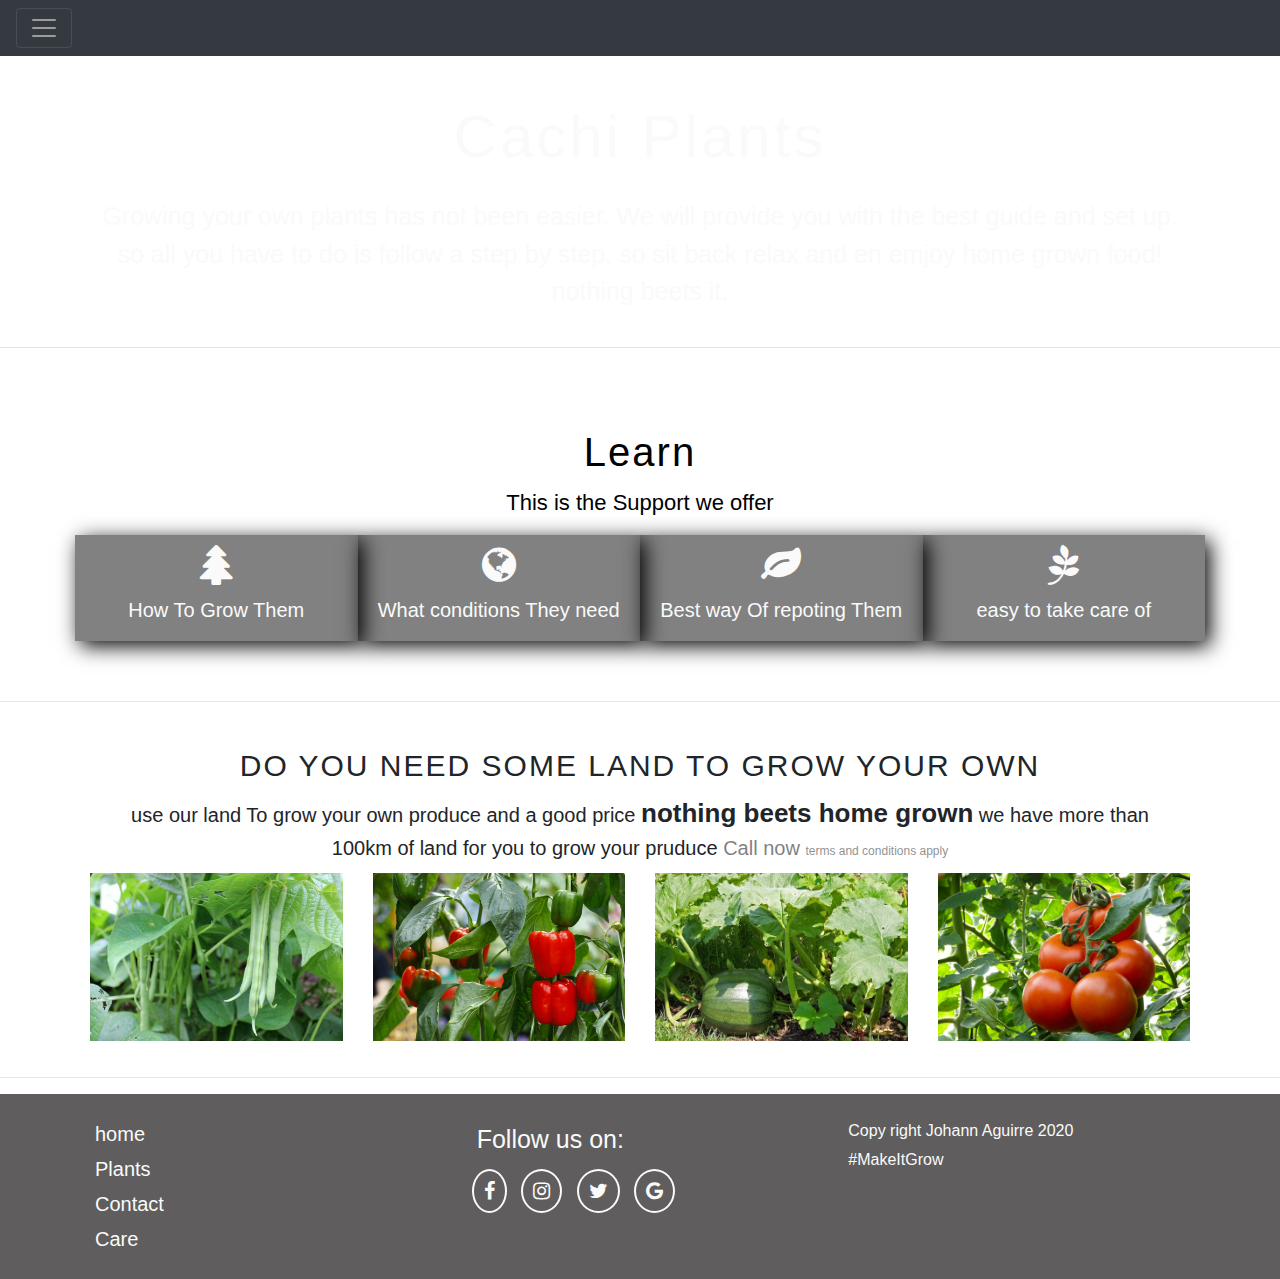
<file: index.html>
<!DOCTYPE html>
<html lang="en">

<head>
	<meta charset="UTF-8">
	<meta name="viewport" content="width=device-width, initial-scale=1.0">
	<meta http-equiv="X-UA-Compatible" content="ie=edge">
	<!-- font awesome link -->
	<link rel="stylesheet" href="https://cdnjs.cloudflare.com/ajax/libs/font-awesome/4.7.0/css/font-awesome.css">
	<!-- bootstrap link -->
	<link rel="stylesheet" href="https://maxcdn.bootstrapcdn.com/bootstrap/4.0.0/css/bootstrap.min.css"
		integrity="sha384-Gn5384xqQ1aoWXA+058RXPxPg6fy4IWvTNh0E263XmFcJlSAwiGgFAW/dAiS6JXm" crossorigin="anonymous">
	<!-- css link -->
	<link rel="stylesheet" href="css/style.css" type="text/css" />
	<title>Cachi Plants</title>
</head>

<body>
	<header class="header-style">
		<!--Navbar -->
		<div class="pos-f-t">
			<div class="collapse" id="navbarToggleExternalContent">
				<div class="bg-dark p-4">
					<a href="#">
						<p>Home</p>
					</a>
					<a href="plants.html">
						<p>Plants</p>
					</a>
					<a href="contact.html">
						<p>Contact</p>
					</a>
					<a href="care.html">
						<p>Care</p>
					</a>
				</div>
			</div>
			<nav class="navbar navbar-dark bg-dark">
				<button class="navbar-toggler" type="button" data-toggle="collapse" data-target="#navbarToggleExternalContent" aria-controls="navbarToggleExternalContent" aria-expanded="false" aria-label="Toggle navigation">
      <span class="navbar-toggler-icon"></span>
    </button>
			</nav>
		</div>
		<div class="container">
			<div class="row">
				<div class="col-12">
					<h3 class="style-title-index">Cachi Plants</h3>
					<p class="style-text-header-index">Growing your own plants has not been easier.
						We will provide you with the best guide and set up. so all you have to do is follow a step by
						step.
						so sit back relax and en emjoy home grown food! nothing beets it.</p>
				</div>
			</div>
		</div>
		<hr>
	</header>
	<section>
		<div class="style-background">
			<div class="container">
				<div class="row">
					<div class="col-12">
						<h3 class="style-learn-section">Learn</h3>
						<p class="style-text-for-learn-tilte">This is the Support we offer</p>
					</div>
					<div class="col-sm-6 col-md-3 col-lg-3 sortIcons">
						<i class="fa fa-tree"></i>
						<p>How To Grow Them</p>
					</div>
					<div class="col-sm-6 col-md-3 col-lg-3 sortIcons">
						<i class="fa fa-globe"></i>
						<p>What conditions They need</p>
					</div>
					<div class="col-sm-6 col-md-3 col-lg-3 sortIcons">
						<i class="fa fa-leaf"></i>
						<p>Best way Of repoting Them</p>
					</div>
					<div class="col-sm-6 col-md-3 col-lg-3 sortIcons">
						<i class="fa fa-pagelines"></i>
						<p>easy to take care of</p>
					</div>
				</div>
			</div>
		</div>
		<hr class="style-hr">


		<div class="container">
			<div class="row">
				<div class="col-12" id="style-image-marget">
					<h4 class="style-market">Do you need some land to grow your own</h4>
					<p class="style-market-p">use our land To grow your own produce and a good price
						<strong>nothing beets home grown</strong>
						we have more than 100km of land for you to grow your pruduce <a href="#">Call now</a>
						<span>terms and conditions apply</span></p>
				</div>
				<div class="col-sm-6 col-md-3 col-lg-3">
					<img src="index-img/been.jpg" style="width:100%; height:100%;" alt="">
</div>
					<div class="col-sm-6 col-md-3 col-lg-3">
						<img src="index-img/peper.jpg" style="width:100%; height:100%;" alt="">
</div>
						<div class="col-sm-6 col-md-3 col-lg-3">
							<img src="index-img/courget.jpg" style="width:100%; height:100%;" alt="">
</div>
							<div class="col-sm-6 col-md-3 col-lg-3">
								<img src="index-img/tomato.jpg" style="width:100%; height:100%;" alt="">
</div>
							</div>
						</div>
						<hr>
	</section>


	<footer class="style-footer">
		<div class="container">
			<div class="row">
				<div class="col-sm-12 col-md-4 col-lg-4">
					<a href="index.html">
						<p>home</p>
					</a>
					<a href="plants.html">
						<p>Plants</p>
					</a>
					<a href="contact.html">
						<p>Contact</p>
					</a>
					<a href="care.html">
						<p>Care</p>
					</a>
				</div>
				<div class="col-sm-12 col-md-4 col-lg-4">
					<h4>Follow us on:</h4>
					<i class="fa fa-facebook"></i>
					<i class="fa fa-instagram"></i>
					<i class="fa fa-twitter"></i>
					<i class="fa fa-google"></i>
				</div>
				<div class="col-sm-12 col-md-4 col-lg-4">
					<p>Copy right Johann Aguirre 2020</p>
					<p>#MakeItGrow</p>
				</div>
			</div>
		</div>
	</footer>


	<!-- bootstarp links -->
	<script src="https://code.jquery.com/jquery-3.2.1.slim.min.js"
		integrity="sha384-KJ3o2DKtIkvYIK3UENzmM7KCkRr/rE9/Qpg6aAZGJwFDMVNA/GpGFF93hXpG5KkN" crossorigin="anonymous">
	</script>
	<script src="https://cdnjs.cloudflare.com/ajax/libs/popper.js/1.12.9/umd/popper.min.js"
		integrity="sha384-ApNbgh9B+Y1QKtv3Rn7W3mgPxhU9K/ScQsAP7hUibX39j7fakFPskvXusvfa0b4Q" crossorigin="anonymous">
	</script>
	<script src="https://maxcdn.bootstrapcdn.com/bootstrap/4.0.0/js/bootstrap.min.js"
		integrity="sha384-JZR6Spejh4U02d8jOt6vLEHfe/JQGiRRSQQxSfFWpi1MquVdAyjUar5+76PVCmYl" crossorigin="anonymous">
	</script>
</body>

</html>
</file>
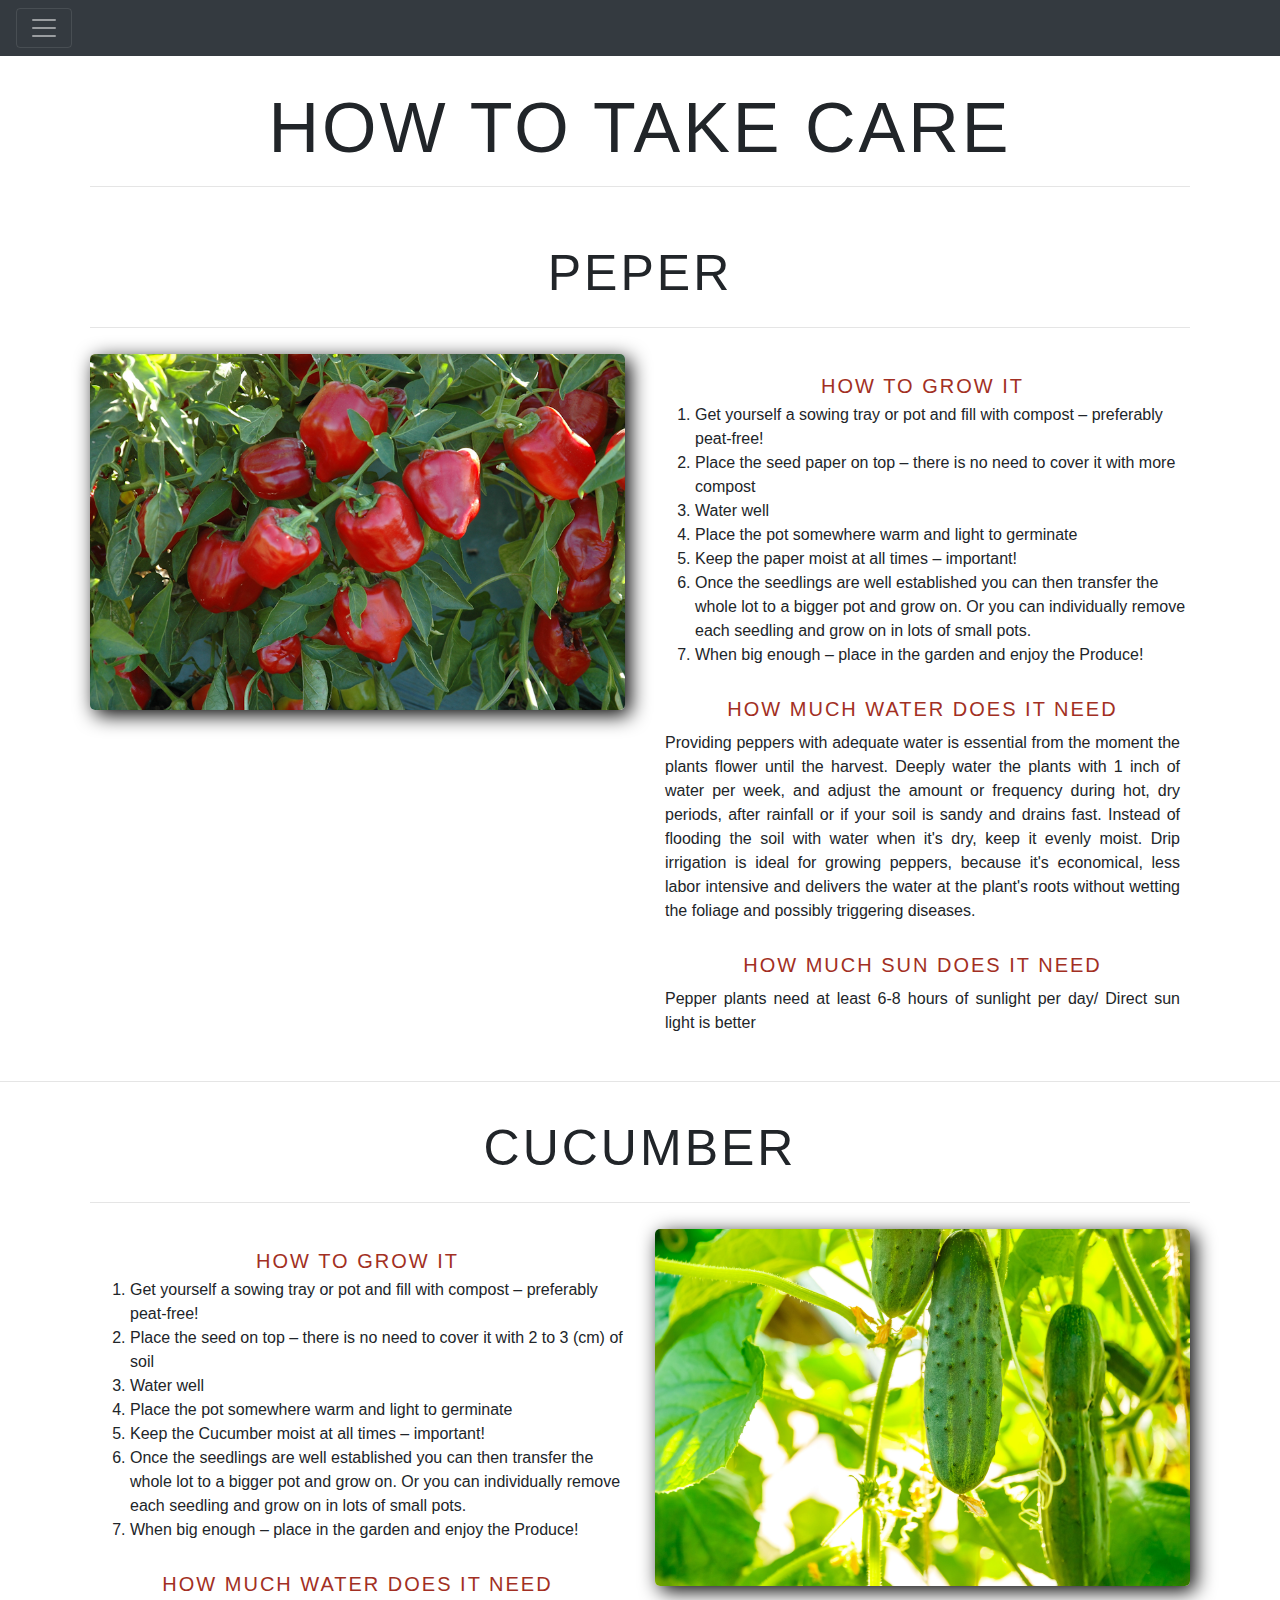
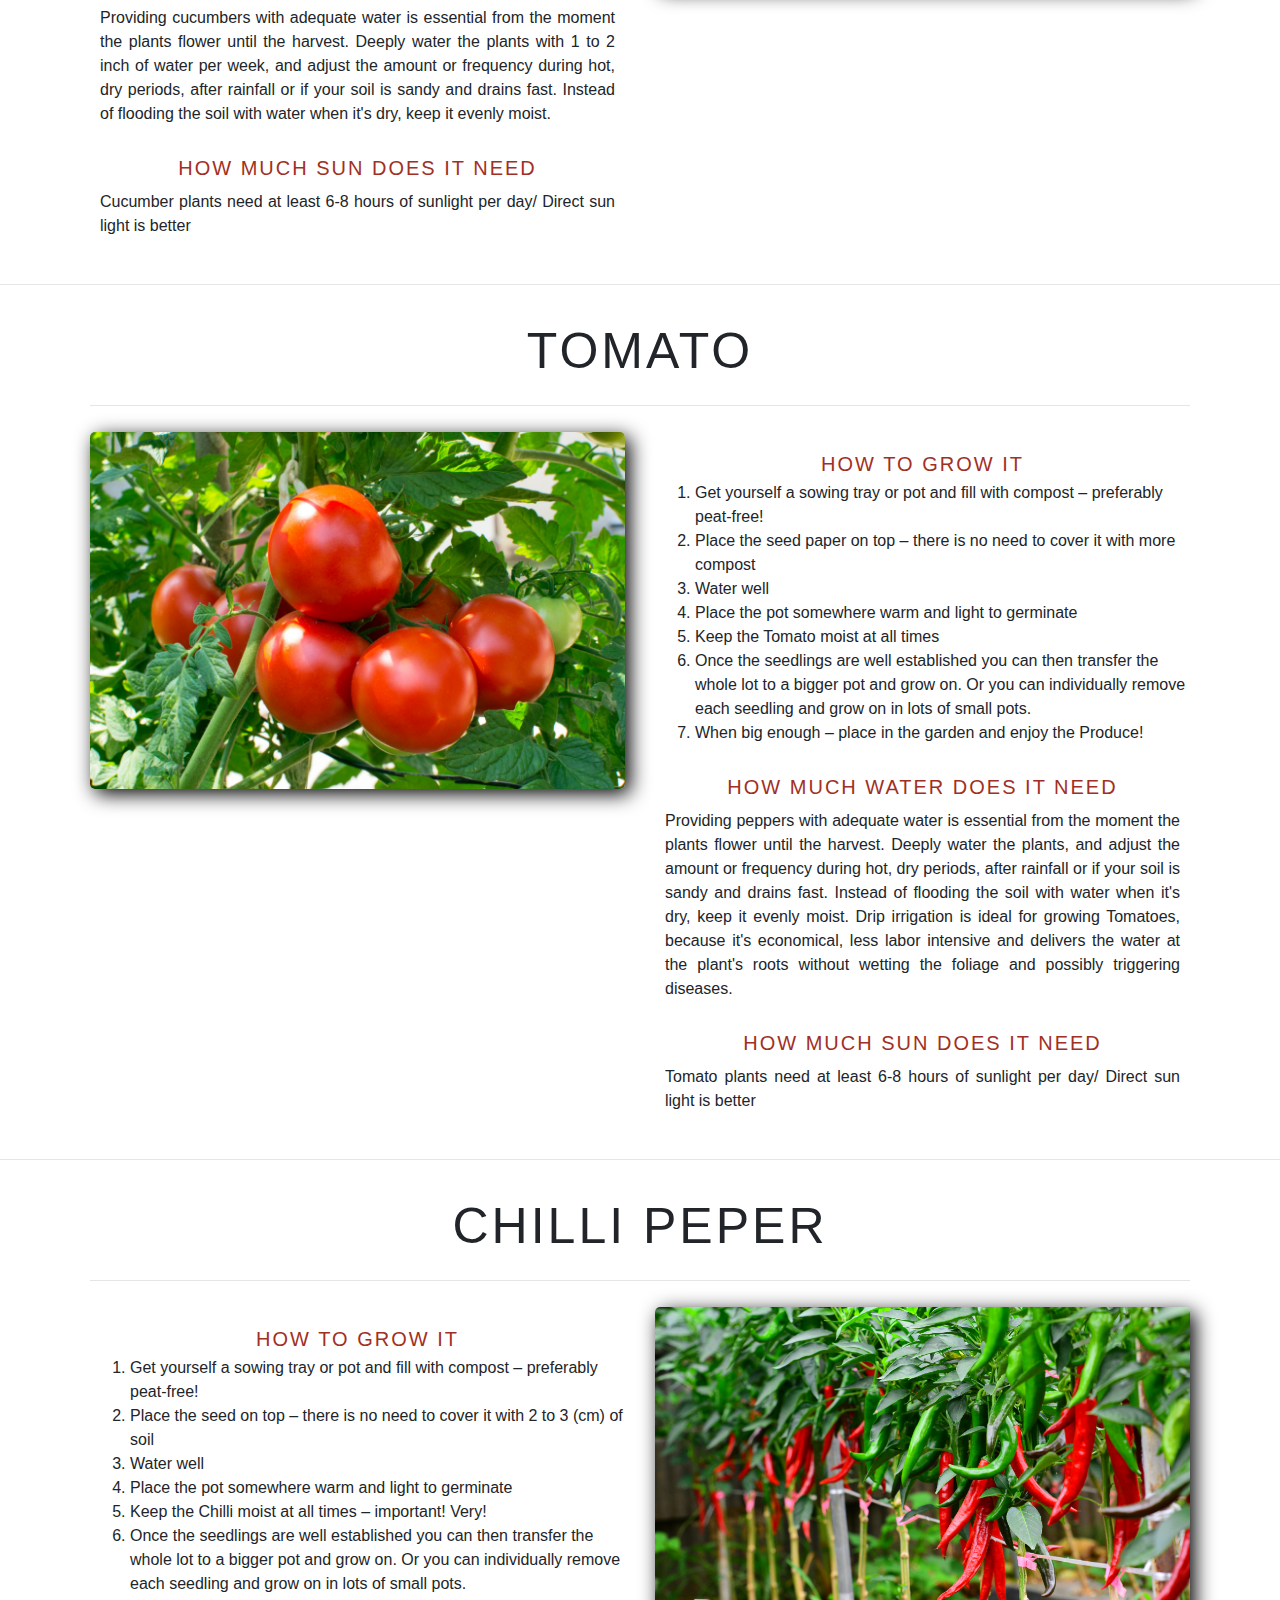
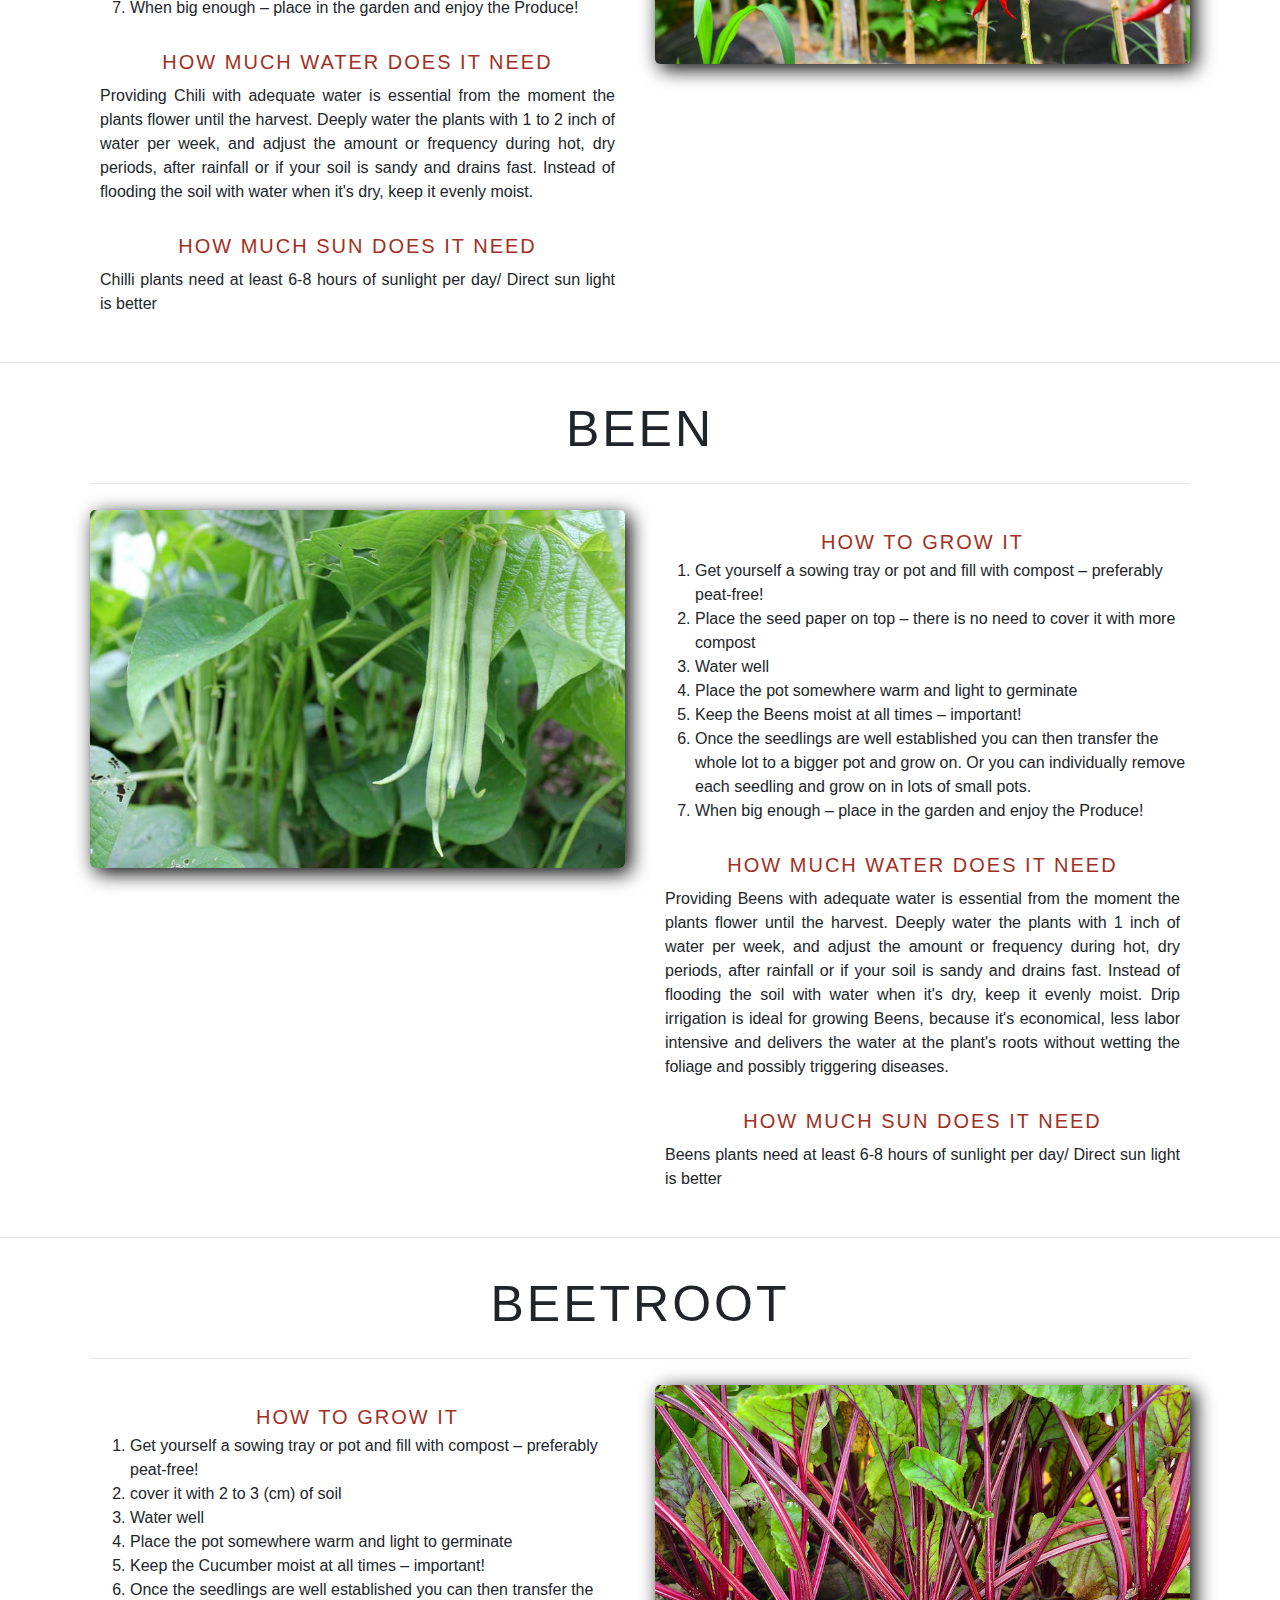
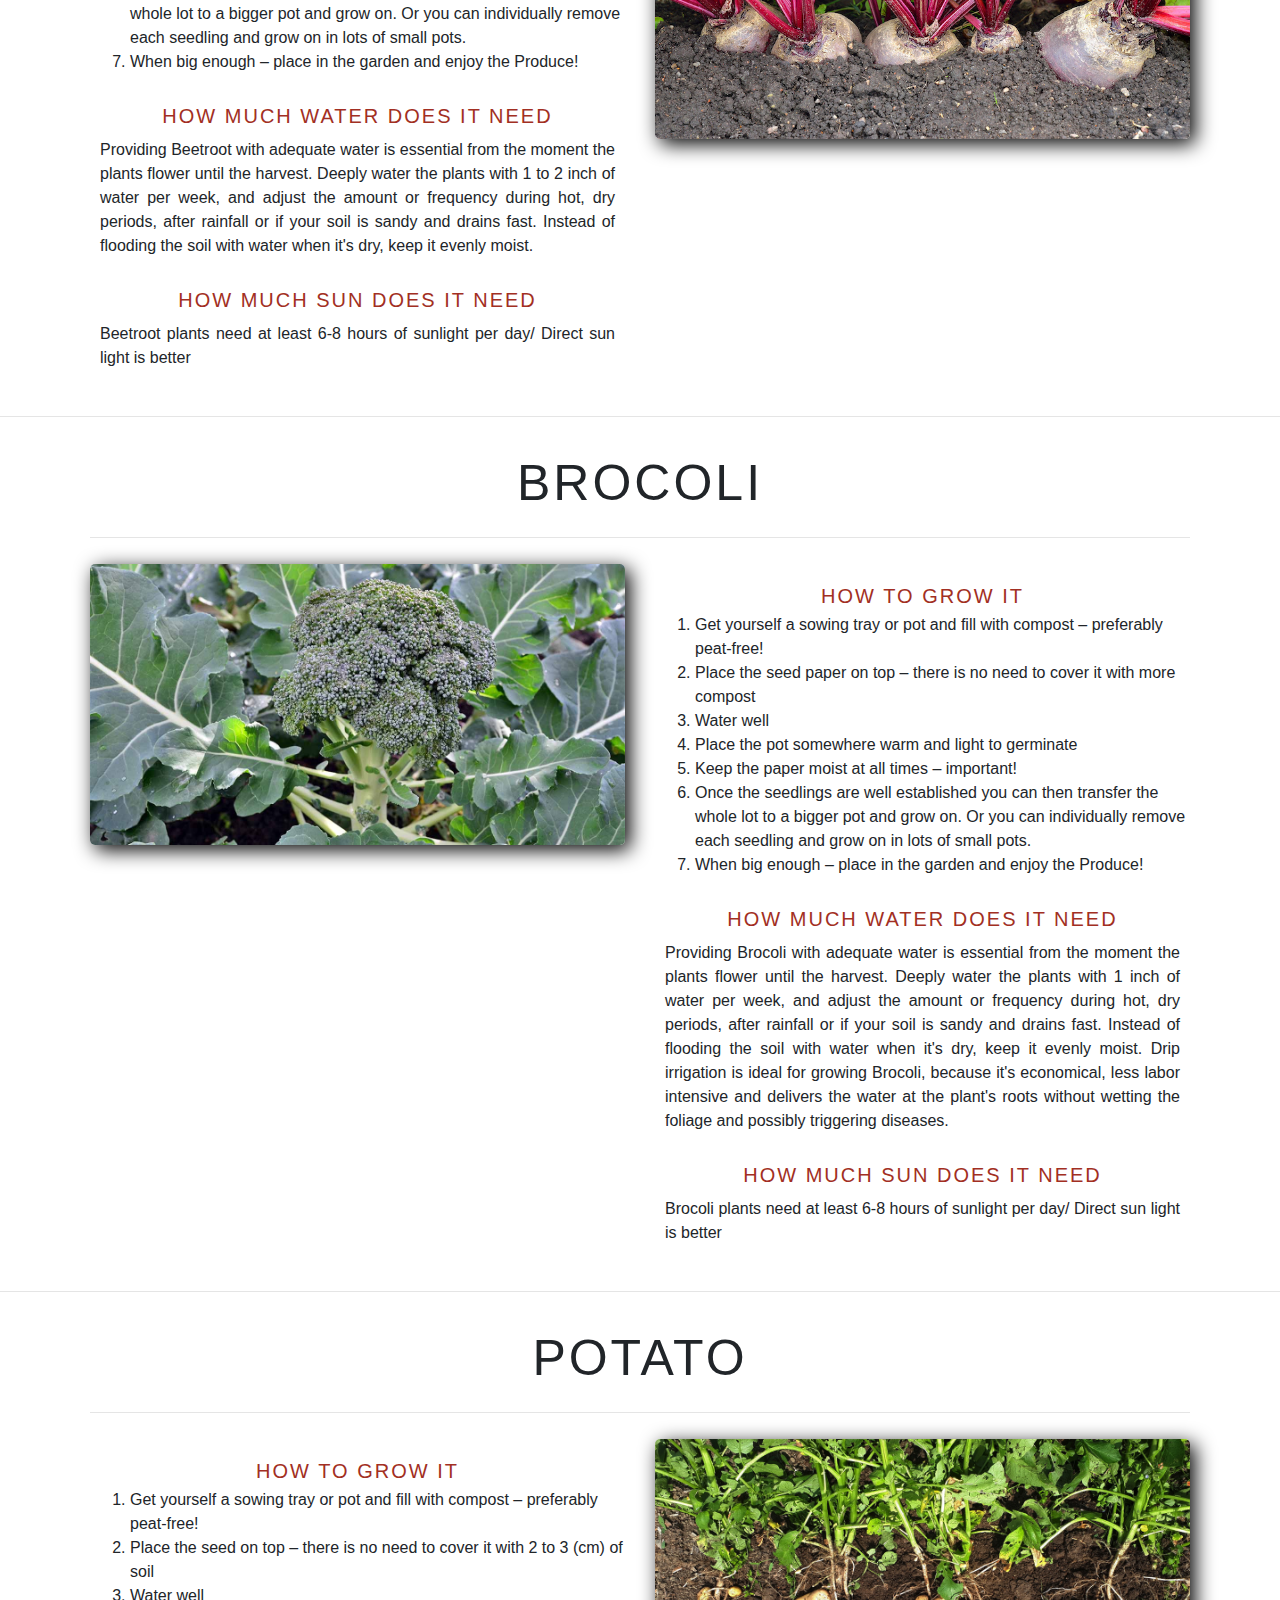
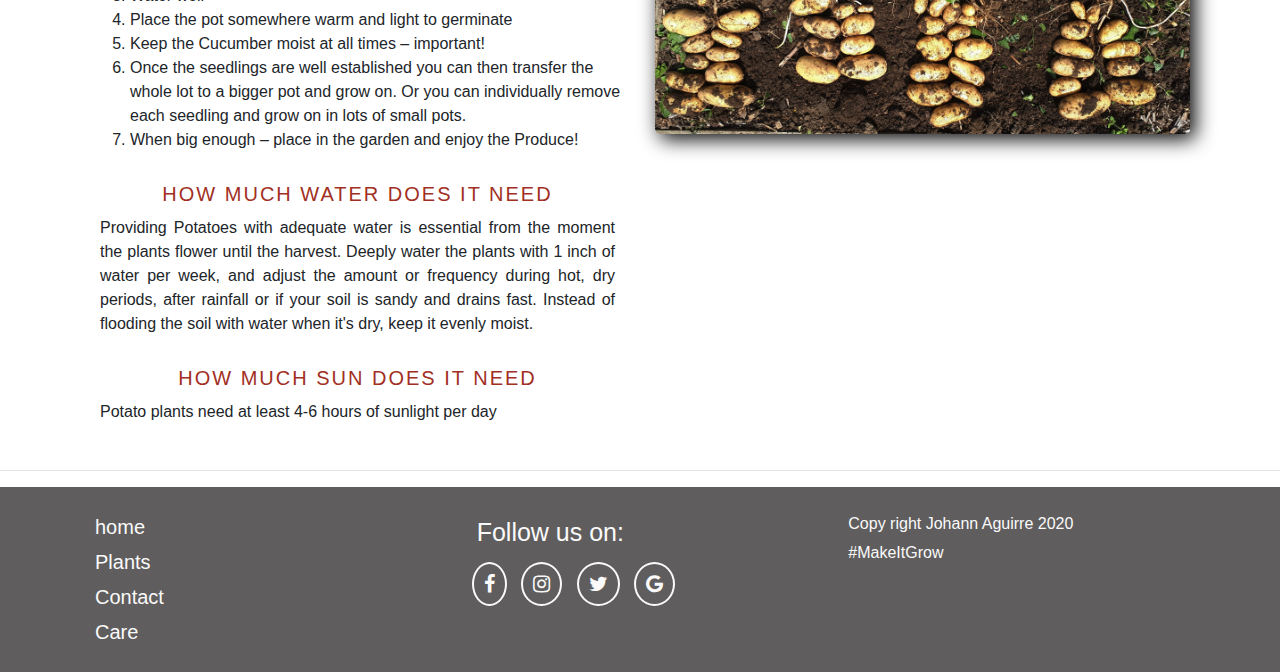
<file: care.html>
<!DOCTYPE html>
<html lang="en">

<head>
	<meta charset="UTF-8">
	<meta name="viewport" content="width=device-width, initial-scale=1.0">
	<meta http-equiv="X-UA-Compatible" content="ie=edge">
	<!-- font awesome link -->
	<link rel="stylesheet" href="https://cdnjs.cloudflare.com/ajax/libs/font-awesome/4.7.0/css/font-awesome.css">
	<!-- bootstrap link -->
	<link rel="stylesheet" href="https://maxcdn.bootstrapcdn.com/bootstrap/4.0.0/css/bootstrap.min.css"
		integrity="sha384-Gn5384xqQ1aoWXA+058RXPxPg6fy4IWvTNh0E263XmFcJlSAwiGgFAW/dAiS6JXm" crossorigin="anonymous">
	<!-- css link -->
	<link rel="stylesheet" href="css/style.css" type="text/css" />
	<title>Cachi Plants</title>
</head>

<body>
	<header class="header-style">
		<div class="pos-f-t">
			<div class="collapse" id="navbarToggleExternalContent">
				<div class="bg-dark p-4">
					<a href="index.html">
						<p>Home</p>
					</a>
					<a href="plants.html">
						<p>Plants</p>
					</a>
					<a href="contact.html">
						<p>Contact</p>
					</a>
					<a href="care.html">
						<p>Care</p>
					</a>
				</div>
			</div>
			<nav class="navbar navbar-dark bg-dark">
				<button class="navbar-toggler" type="button" data-toggle="collapse" data-target="#navbarToggleExternalContent" aria-controls="navbarToggleExternalContent" aria-expanded="false" aria-label="Toggle navigation">
      <span class="navbar-toggler-icon"></span>
    </button>
			</nav>
		</div>
	</header>
	<section>
		<div class="container">
			<div class="row">
				<div class="col-12">
					<h1 class="main-title-care">How to take care</h1>
					<hr>
				</div>
			</div>
		</div>
		<div class="container">
			<div class="row">
				<div class="col-12">
					<h2 class="title-for-plants">Peper</h2>
					<hr>
				</div>
				<div class="col-sm-12 col-md-6 col-lg-6">
					<div class="slyle-how-to-take-care-of-plants">
						<img src="care-img/peper.jpg" alt="peper" style="height:100%; width:100%;">
</div>
					</div>
					<div class="col-sm-12 col-md-6 col-lg-6">
						<div class="slyle-how-to-take-care-of-plants-text">
							<h4>How To Grow It</h4>
							<ol>
								<li>Get yourself a sowing tray or pot and fill with compost – preferably peat-free!</li>
								<li>Place the seed paper on top – there is no need to cover it with more compost</li>
								<li>Water well</li>
								<li>Place the pot somewhere warm and light to germinate</li>
								<li>Keep the paper moist at all times – important!</li>
								<li>Once the seedlings are well established you can then transfer the whole lot to a
									bigger pot and grow on. Or you can individually remove each seedling and grow on in
									lots of small pots.</li>
								<li> When big enough – place in the garden and enjoy the Produce!</li>
							</ol>
							<h4>How Much Water Does It Need</h4>
							<p>Providing peppers with adequate water is essential
								from the moment the plants flower until the harvest.
								Deeply water the plants with 1 inch of water per week,
								and adjust the amount or frequency during hot, dry periods,
								after rainfall or if your soil is sandy and drains fast.
								Instead of flooding the soil with water when it's dry,
								keep it evenly moist. Drip irrigation is ideal for growing peppers,
								because it's economical, less labor intensive and delivers the water
								at the plant's roots without wetting the foliage and possibly
								triggering diseases.</p>
							<h4>How Much Sun Does It Need</h4>
							<p>Pepper plants need at least 6-8 hours of sunlight per day/ Direct sun light is better</p>
						</div>
					</div>
				</div>
			</div>
			<hr>

			<div class="container">
				<div class="row">
					<div class="col-12">
						<h2 class="title-for-plants">Cucumber</h2>
						<hr>
					</div>
					<div class="col-sm-12 col-md-6 col-lg-6">
						<div class="slyle-how-to-take-care-of-plants-text">
							<h4>How To Grow It</h4>
							<ol>
								<li>Get yourself a sowing tray or pot and fill with compost – preferably peat-free!</li>
								<li>Place the seed on top – there is no need to cover it with 2 to 3 (cm) of soil</li>
								<li>Water well</li>
								<li>Place the pot somewhere warm and light to germinate</li>
								<li>Keep the Cucumber moist at all times – important!</li>
								<li>Once the seedlings are well established you can then transfer the whole lot to a
									bigger pot and grow on.
									Or you can individually remove each seedling and grow on in lots of small pots.</li>
								<li> When big enough – place in the garden and enjoy the Produce!</li>
							</ol>
							<h4>How Much Water Does It Need</h4>
							<p>Providing cucumbers with adequate water is essential
								from the moment the plants flower until the harvest.
								Deeply water the plants with 1 to 2 inch of water per week,
								and adjust the amount or frequency during hot, dry periods,
								after rainfall or if your soil is sandy and drains fast.
								Instead of flooding the soil with water when it's dry,
								keep it evenly moist.
								<h4>How Much Sun Does It Need</h4>
								<p>Cucumber plants need at least 6-8 hours of sunlight per day/ Direct sun light is
									better</p>
						</div>
					</div>
					<div class="col-sm-12 col-md-6 col-lg-6">
						<div class="slyle-how-to-take-care-of-plants">
							<img src="care-img/cucumber.jpg" alt="cucumber" style="height:100%; width:100%;">
</div>
						</div>
					</div>
				</div>
				<hr>

				<div class="container">
					<div class="row">
						<div class="col-12">
							<h2 class="title-for-plants">Tomato</h2>
							<hr>
						</div>
						<div class="col-sm-12 col-md-6 col-lg-6">
							<div class="slyle-how-to-take-care-of-plants">
								<img src="care-img/tomato.jpeg" alt="Tomato" style="height:100%; width:100%;">
</div>
							</div>
							<div class="col-sm-12 col-md-6 col-lg-6">
								<div class="slyle-how-to-take-care-of-plants-text">
									<h4>How To Grow It</h4>
									<ol>
										<li>Get yourself a sowing tray or pot and fill with compost – preferably
											peat-free!</li>
										<li>Place the seed paper on top – there is no need to cover it with more compost
										</li>
										<li>Water well</li>
										<li>Place the pot somewhere warm and light to germinate</li>
										<li>Keep the Tomato moist at all times</li>
										<li>Once the seedlings are well established you can then transfer the whole lot
											to a bigger pot and grow on. Or you can individually remove each seedling
											and grow on in lots of small pots.</li>
										<li> When big enough – place in the garden and enjoy the Produce!</li>
									</ol>
									<h4>How Much Water Does It Need</h4>
									<p>Providing peppers with adequate water is essential
										from the moment the plants flower until the harvest.
										Deeply water the plants,
										and adjust the amount or frequency during hot, dry periods,
										after rainfall or if your soil is sandy and drains fast.
										Instead of flooding the soil with water when it's dry,
										keep it evenly moist. Drip irrigation is ideal for growing Tomatoes,
										because it's economical, less labor intensive and delivers the water
										at the plant's roots without wetting the foliage and possibly
										triggering diseases.</p>
									<h4>How Much Sun Does It Need</h4>
									<p>Tomato plants need at least 6-8 hours of sunlight per day/ Direct sun light is
										better</p>
								</div>
							</div>
						</div>
					</div>
					<hr>

					<div class="container">
						<div class="row">
							<div class="col-12">
								<h2 class="title-for-plants">Chilli Peper</h2>
								<hr>
							</div>
							<div class="col-sm-12 col-md-6 col-lg-6">
								<div class="slyle-how-to-take-care-of-plants-text">
									<h4>How To Grow It</h4>
									<ol>
										<li>Get yourself a sowing tray or pot and fill with compost – preferably
											peat-free!</li>
										<li>Place the seed on top – there is no need to cover it with 2 to 3 (cm) of
											soil</li>
										<li>Water well</li>
										<li>Place the pot somewhere warm and light to germinate</li>
										<li>Keep the Chilli moist at all times – important! Very!</li>
										<li>Once the seedlings are well established you can then transfer the whole lot
											to a bigger pot and grow on.
											Or you can individually remove each seedling and grow on in lots of small
											pots.</li>
										<li> When big enough – place in the garden and enjoy the Produce!</li>
									</ol>
									<h4>How Much Water Does It Need</h4>
									<p>Providing Chili with adequate water is essential
										from the moment the plants flower until the harvest.
										Deeply water the plants with 1 to 2 inch of water per week,
										and adjust the amount or frequency during hot, dry periods,
										after rainfall or if your soil is sandy and drains fast.
										Instead of flooding the soil with water when it's dry,
										keep it evenly moist.
										<h4>How Much Sun Does It Need</h4>
										<p>Chilli plants need at least 6-8 hours of sunlight per day/ Direct sun light
											is better</p>
								</div>
							</div>
							<div class="col-sm-12 col-md-6 col-lg-6">
								<div class="slyle-how-to-take-care-of-plants">
									<img src="care-img/chili.jpg" alt="Chilli" style="height:100%; width:100%;">
</div>
								</div>
							</div>
						</div>
						<hr>

						<div class="container">
							<div class="row">
								<div class="col-12">
									<h2 class="title-for-plants">Been</h2>
									<hr>
								</div>
								<div class="col-sm-12 col-md-6 col-lg-6">
									<div class="slyle-how-to-take-care-of-plants">
										<img src="care-img/been.jpg" alt="Been" style="height:100%; width:100%;">
</div>
									</div>
									<div class="col-sm-12 col-md-6 col-lg-6">
										<div class="slyle-how-to-take-care-of-plants-text">
											<h4>How To Grow It</h4>
											<ol>
												<li>Get yourself a sowing tray or pot and fill with compost – preferably
													peat-free!</li>
												<li>Place the seed paper on top – there is no need to cover it with more
													compost</li>
												<li>Water well</li>
												<li>Place the pot somewhere warm and light to germinate</li>
												<li>Keep the Beens moist at all times – important!</li>
												<li>Once the seedlings are well established you can then transfer the
													whole lot to a bigger pot and grow on. Or you can individually
													remove each seedling and grow on in lots of small pots.</li>
												<li> When big enough – place in the garden and enjoy the Produce!</li>
											</ol>
											<h4>How Much Water Does It Need</h4>
											<p>Providing Beens with adequate water is essential
												from the moment the plants flower until the harvest.
												Deeply water the plants with 1 inch of water per week,
												and adjust the amount or frequency during hot, dry periods,
												after rainfall or if your soil is sandy and drains fast.
												Instead of flooding the soil with water when it's dry,
												keep it evenly moist. Drip irrigation is ideal for growing Beens,
												because it's economical, less labor intensive and delivers the water
												at the plant's roots without wetting the foliage and possibly
												triggering diseases.</p>
											<h4>How Much Sun Does It Need</h4>
											<p>Beens plants need at least 6-8 hours of sunlight per day/ Direct sun
												light is better</p>
										</div>
									</div>
								</div>
							</div>
							<hr>

							<div class="container">
								<div class="row">
									<div class="col-12">
										<h2 class="title-for-plants">Beetroot</h2>
										<hr>
									</div>
									<div class="col-sm-12 col-md-6 col-lg-6">
										<div class="slyle-how-to-take-care-of-plants-text">
											<h4>How To Grow It</h4>
											<ol>
												<li>Get yourself a sowing tray or pot and fill with compost – preferably
													peat-free!</li>
												<li>cover it with 2 to 3 (cm) of soil</li>
												<li>Water well</li>
												<li>Place the pot somewhere warm and light to germinate</li>
												<li>Keep the Cucumber moist at all times – important!</li>
												<li>Once the seedlings are well established you can then transfer the
													whole lot to a bigger pot and grow on.
													Or you can individually remove each seedling and grow on in lots of
													small pots.</li>
												<li> When big enough – place in the garden and enjoy the Produce!</li>
											</ol>
											<h4>How Much Water Does It Need</h4>
											<p>Providing Beetroot with adequate water is essential
												from the moment the plants flower until the harvest.
												Deeply water the plants with 1 to 2 inch of water per week,
												and adjust the amount or frequency during hot, dry periods,
												after rainfall or if your soil is sandy and drains fast.
												Instead of flooding the soil with water when it's dry,
												keep it evenly moist.
												<h4>How Much Sun Does It Need</h4>
												<p>Beetroot plants need at least 6-8 hours of sunlight per day/ Direct
													sun light is better</p>
										</div>
									</div>
									<div class="col-sm-12 col-md-6 col-lg-6">
										<div class="slyle-how-to-take-care-of-plants">
											<img src="care-img/beetroot.jpg" alt="Beetroot" style="height:100%; width:100%;">
</div>
										</div>
									</div>
								</div>
								<hr>

								<div class="container">
									<div class="row">
										<div class="col-12">
											<h2 class="title-for-plants">Brocoli</h2>
											<hr>
										</div>
										<div class="col-sm-12 col-md-6 col-lg-6">
											<div class="slyle-how-to-take-care-of-plants">
												<img src="care-img/brocoli.jpg" alt="Brocoli" style="height:100%; width:100%;">
</div>
											</div>
											<div class="col-sm-12 col-md-6 col-lg-6">
												<div class="slyle-how-to-take-care-of-plants-text">
													<h4>How To Grow It</h4>
													<ol>
														<li>Get yourself a sowing tray or pot and fill with compost –
															preferably peat-free!</li>
														<li>Place the seed paper on top – there is no need to cover it
															with more compost</li>
														<li>Water well</li>
														<li>Place the pot somewhere warm and light to germinate</li>
														<li>Keep the paper moist at all times – important!</li>
														<li>Once the seedlings are well established you can then
															transfer the whole lot to a bigger pot and grow on. Or you
															can individually remove each seedling and grow on in lots of
															small pots.</li>
														<li> When big enough – place in the garden and enjoy the
															Produce!</li>
													</ol>
													<h4>How Much Water Does It Need</h4>
													<p>Providing Brocoli with adequate water is essential
														from the moment the plants flower until the harvest.
														Deeply water the plants with 1 inch of water per week,
														and adjust the amount or frequency during hot, dry periods,
														after rainfall or if your soil is sandy and drains fast.
														Instead of flooding the soil with water when it's dry,
														keep it evenly moist. Drip irrigation is ideal for growing
														Brocoli,
														because it's economical, less labor intensive and delivers the
														water
														at the plant's roots without wetting the foliage and possibly
														triggering diseases.</p>
													<h4>How Much Sun Does It Need</h4>
													<p>Brocoli plants need at least 6-8 hours of sunlight per day/
														Direct sun light is better</p>
												</div>
											</div>
										</div>
									</div>
									<hr>

									<div class="container">
										<div class="row">
											<div class="col-12">
												<h2 class="title-for-plants">Potato</h2>
												<hr>
											</div>
											<div class="col-sm-12 col-md-6 col-lg-6">
												<div class="slyle-how-to-take-care-of-plants-text">
													<h4>How To Grow It</h4>
													<ol>
														<li>Get yourself a sowing tray or pot and fill with compost –
															preferably peat-free!</li>
														<li>Place the seed on top – there is no need to cover it with 2
															to 3 (cm) of soil</li>
														<li>Water well</li>
														<li>Place the pot somewhere warm and light to germinate</li>
														<li>Keep the Cucumber moist at all times – important!</li>
														<li>Once the seedlings are well established you can then
															transfer the whole lot to a bigger pot and grow on.
															Or you can individually remove each seedling and grow on in
															lots of small pots.</li>
														<li> When big enough – place in the garden and enjoy the
															Produce!</li>
													</ol>
													<h4>How Much Water Does It Need</h4>
													<p>Providing Potatoes with adequate water is essential
														from the moment the plants flower until the harvest.
														Deeply water the plants with 1 inch of water per week,
														and adjust the amount or frequency during hot, dry periods,
														after rainfall or if your soil is sandy and drains fast.
														Instead of flooding the soil with water when it's dry,
														keep it evenly moist.
														<h4>How Much Sun Does It Need</h4>
														<p>Potato plants need at least 4-6 hours of sunlight per day</p>
												</div>
											</div>
											<div class="col-sm-12 col-md-6 col-lg-6">
												<div class="slyle-how-to-take-care-of-plants">
													<img src="care-img/potato.jpg" alt="Potato" style="height:100%; width:100%;">
</div>
												</div>
											</div>
										</div>
										<hr>


	</section>
	<footer class="style-footer">
		<div class="container">
			<div class="row">
				<div class="col-sm-12 col-md-4 col-lg-4">
					<a href="index.html">
						<p>home</p>
					</a>
					<a href="plants.html">
						<p>Plants</p>
					</a>
					<a href="contact.html">
						<p>Contact</p>
					</a>
					<a href="care.html">
						<p>Care</p>
					</a>
				</div>
				<div class="col-sm-12 col-md-4 col-lg-4">
					<h4>Follow us on:</h4>
					<i class="fa fa-facebook"></i>
					<i class="fa fa-instagram"></i>
					<i class="fa fa-twitter"></i>
					<i class="fa fa-google"></i>
				</div>
				<div class="col-sm-12 col-md-4 col-lg-4">
					<p>Copy right Johann Aguirre 2020</p>
					<p>#MakeItGrow</p>
				</div>
			</div>
		</div>
	</footer>


	<!-- bootstarp links -->
	<script src="https://code.jquery.com/jquery-3.2.1.slim.min.js"
		integrity="sha384-KJ3o2DKtIkvYIK3UENzmM7KCkRr/rE9/Qpg6aAZGJwFDMVNA/GpGFF93hXpG5KkN" crossorigin="anonymous">
	</script>
	<script src="https://cdnjs.cloudflare.com/ajax/libs/popper.js/1.12.9/umd/popper.min.js"
		integrity="sha384-ApNbgh9B+Y1QKtv3Rn7W3mgPxhU9K/ScQsAP7hUibX39j7fakFPskvXusvfa0b4Q" crossorigin="anonymous">
	</script>
	<script src="https://maxcdn.bootstrapcdn.com/bootstrap/4.0.0/js/bootstrap.min.js"
		integrity="sha384-JZR6Spejh4U02d8jOt6vLEHfe/JQGiRRSQQxSfFWpi1MquVdAyjUar5+76PVCmYl" crossorigin="anonymous">
	</script>
</body>

</html>
</file>
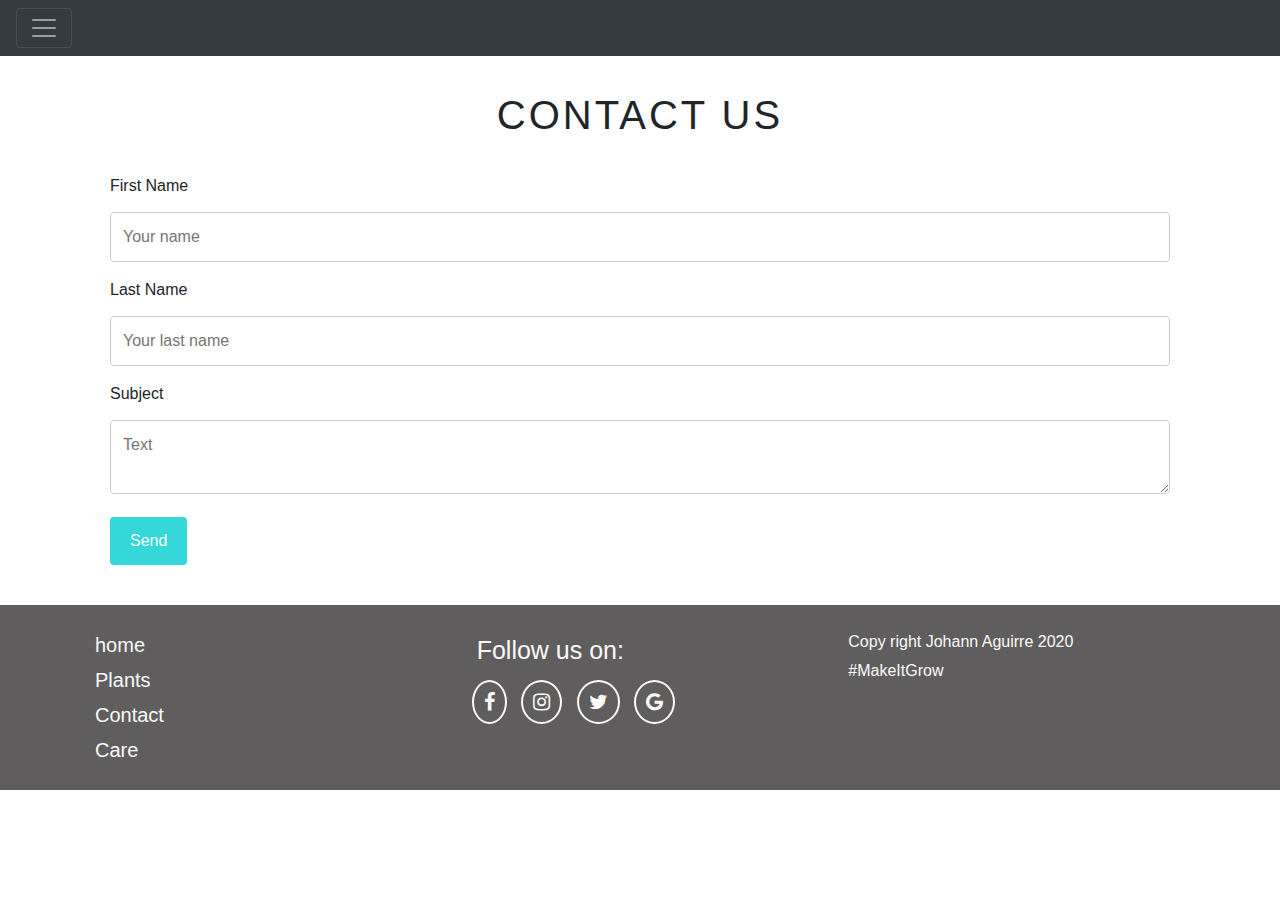
<file: contact.html>
<!DOCTYPE html>
<html lang="en">

<head>
	<meta charset="UTF-8">
	<meta name="viewport" content="width=device-width, initial-scale=1.0">
	<meta http-equiv="X-UA-Compatible" content="ie=edge">
	<!-- font awesome link -->
	<link rel="stylesheet" href="https://cdnjs.cloudflare.com/ajax/libs/font-awesome/4.7.0/css/font-awesome.css">
	<!-- bootstrap link -->
	<link rel="stylesheet" href="https://maxcdn.bootstrapcdn.com/bootstrap/4.0.0/css/bootstrap.min.css"
		integrity="sha384-Gn5384xqQ1aoWXA+058RXPxPg6fy4IWvTNh0E263XmFcJlSAwiGgFAW/dAiS6JXm" crossorigin="anonymous">
	<!-- css link -->
	<link rel="stylesheet" href="css/style.css" type="text/css" />
	<title>Cachi Plants</title>
</head>

<body>
	<header class="header-style">
		<div class="pos-f-t">
			<div class="collapse" id="navbarToggleExternalContent">
				<div class="bg-dark p-4">
					<a href="index.html">
						<p>Home</p>
					</a>
					<a href="plants.html">
						<p>Plants</p>
					</a>
					<a href="contact.html">
						<p>Contact</p>
					</a>
					<a href="care.html">
						<p>Care</p>
					</a>
				</div>
			</div>
			<nav class="navbar navbar-dark bg-dark">
				<button class="navbar-toggler" type="button" data-toggle="collapse" data-target="#navbarToggleExternalContent" aria-controls="navbarToggleExternalContent" aria-expanded="false" aria-label="Toggle navigation">
      <span class="navbar-toggler-icon"></span>
    </button>
			</nav>
		</div>
	</header>
	<section>
		<div class="container">
			<div class="row">
				<div class="col-12">
					<h4 class="contan-title">Contact Us</h4>
					<div class="container">
						<form action="action_page.php">

							<label for="fname">First Name</label>
							<input type="text" id="fname" name="firstname" placeholder="Your name">

							<label for="lname">Last Name</label>
							<input type="text" id="lname" name="lastname" placeholder="Your last name">

							<label for="subject">Subject</label>
							<textarea id="subject" name="subject" placeholder="Text"></textarea>

							<input type="submit" value="Send">

  </form>
					</div>
				</div>
			</div>
		</div>
	</section>
	<footer class="style-footer">
		<div class="container">
			<div class="row">
				<div class="col-sm-12 col-md-4 col-lg-4">
					<a href="index.html">
						<p>home</p>
					</a>
					<a href="plants.html">
						<p>Plants</p>
					</a>
					<a href="contact.html">
						<p>Contact</p>
					</a>
					<a href="care.html">
						<p>Care</p>
					</a>
				</div>
				<div class="col-sm-12 col-md-4 col-lg-4">
					<h4>Follow us on:</h4>
					<i class="fa fa-facebook"></i>
					<i class="fa fa-instagram"></i>
					<i class="fa fa-twitter"></i>
					<i class="fa fa-google"></i>
				</div>
				<div class="col-sm-12 col-md-4 col-lg-4">
					<p>Copy right Johann Aguirre 2020</p>
					<p>#MakeItGrow</p>
				</div>
			</div>
		</div>
	</footer>


	<!-- bootstarp links -->
	<script src="https://code.jquery.com/jquery-3.2.1.slim.min.js"
		integrity="sha384-KJ3o2DKtIkvYIK3UENzmM7KCkRr/rE9/Qpg6aAZGJwFDMVNA/GpGFF93hXpG5KkN" crossorigin="anonymous">
	</script>
	<script src="https://cdnjs.cloudflare.com/ajax/libs/popper.js/1.12.9/umd/popper.min.js"
		integrity="sha384-ApNbgh9B+Y1QKtv3Rn7W3mgPxhU9K/ScQsAP7hUibX39j7fakFPskvXusvfa0b4Q" crossorigin="anonymous">
	</script>
	<script src="https://maxcdn.bootstrapcdn.com/bootstrap/4.0.0/js/bootstrap.min.js"
		integrity="sha384-JZR6Spejh4U02d8jOt6vLEHfe/JQGiRRSQQxSfFWpi1MquVdAyjUar5+76PVCmYl" crossorigin="anonymous">
	</script>
</body>

</html>
</file>
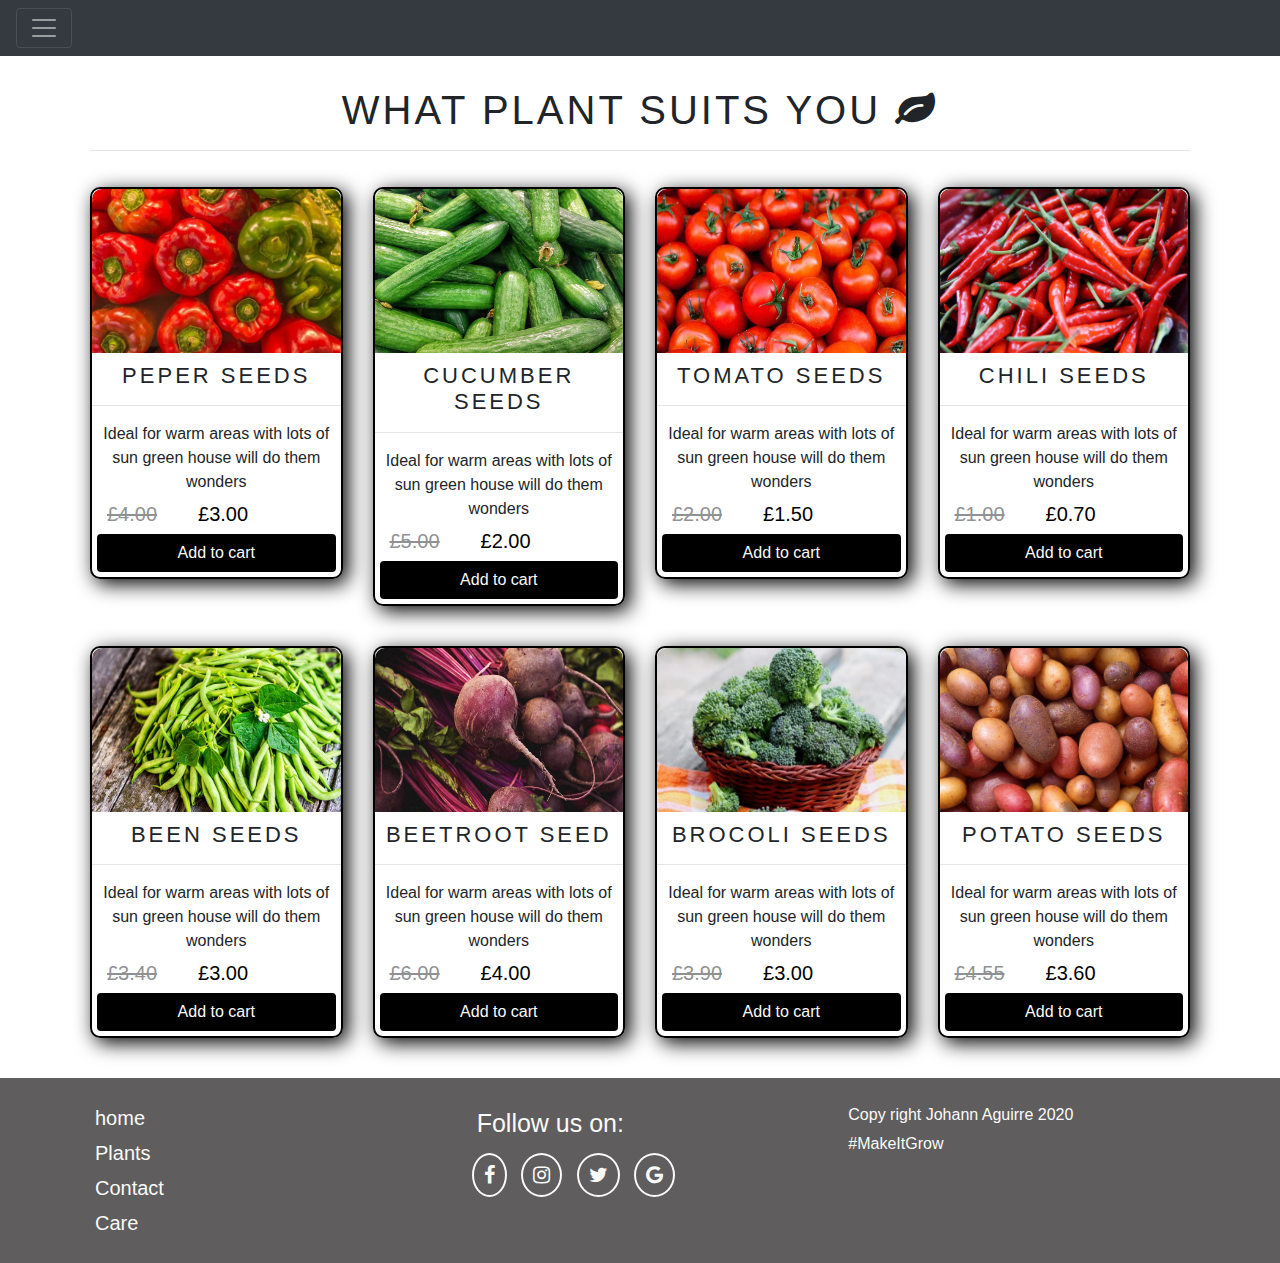
<file: plants.html>
<!DOCTYPE html>
<html lang="en">

<head>
	<meta charset="UTF-8">
	<meta name="viewport" content="width=device-width, initial-scale=1.0">
	<meta http-equiv="X-UA-Compatible" content="ie=edge">
	<!-- font awesome link -->
	<link rel="stylesheet" href="https://cdnjs.cloudflare.com/ajax/libs/font-awesome/4.7.0/css/font-awesome.css">
	<!-- bootstrap link -->
	<link rel="stylesheet" href="https://maxcdn.bootstrapcdn.com/bootstrap/4.0.0/css/bootstrap.min.css"
		integrity="sha384-Gn5384xqQ1aoWXA+058RXPxPg6fy4IWvTNh0E263XmFcJlSAwiGgFAW/dAiS6JXm" crossorigin="anonymous">
	<!-- css link -->
	<link rel="stylesheet" href="css/style.css" type="text/css" />
	<title>Cachi Plants</title>
</head>

<body>
	<header class="header-style">
		<div class="pos-f-t">
			<div class="collapse" id="navbarToggleExternalContent">
				<div class="bg-dark p-4">
					<a href="index.html">
						<p>Home</p>
					</a>
					<a href="plants.html">
						<p>Plants</p>
					</a>
					<a href="contact.html">
						<p>Contact</p>
					</a>
					<a href="care.html">
						<p>Care</p>
					</a>
				</div>
			</div>
			<nav class="navbar navbar-dark bg-dark">
				<button class="navbar-toggler" type="button" data-toggle="collapse" data-target="#navbarToggleExternalContent" aria-controls="navbarToggleExternalContent" aria-expanded="false" aria-label="Toggle navigation">
      <span class="navbar-toggler-icon"></span>
    </button>
			</nav>
		</div>
	</header>
	<section>
		<div class="container">
			<div class="row">
				<div class="col-12">
					<h4 class="title-plants">What plant suits you <i class="fa fa-leaf"></i> </h4>
					<hr>
				</div>
				<div class="col-sm-6 col-md-3 col-lg-3">
					<div class="style-for-card-plant-html">
						<img src="plants-img/peper.jpg" alt="peper google images" style="width:100%; height:164px;">
						<h6>Peper Seeds</h6>
						<hr>
						<p>Ideal for warm areas with lots of sun green house will do them wonders</p>
						<span> <s>£4.00</s></span><span>£3.00</span>
						<p><button>Add to cart</button></p>
					</div>
				</div>
				<div class="col-sm-6 col-md-3 col-lg-3">
					<div class="style-for-card-plant-html">
						<img src="plants-img/cucumbers.jpg" alt="peper google images" style="width:100%; height:164px;">
						<h6>Cucumber Seeds</h6>
						<hr>
						<p>Ideal for warm areas with lots of sun green house will do them wonders</p>
						<span> <s>£5.00</s></span><span>£2.00</span>
						<p><button>Add to cart</button></p>
					</div>
				</div>
				<div class="col-sm-6 col-md-3 col-lg-3">
					<div class="style-for-card-plant-html">
						<img src="plants-img/tomato.jpg" alt="peper google images" style="width:100%; height:164px;">
						<h6>Tomato Seeds</h6>
						<hr>
						<p>Ideal for warm areas with lots of sun green house will do them wonders</p>
						<span> <s>£2.00</s></span><span>£1.50</span>
						<p><button>Add to cart</button></p>
					</div>
				</div>
				<div class="col-sm-6 col-md-3 col-lg-3">
					<div class="style-for-card-plant-html">
						<img src="plants-img/chili.jpg" alt="peper google images" style="width:100%; height:164px;">
						<h6>Chili Seeds</h6>
						<hr>
						<p>Ideal for warm areas with lots of sun green house will do them wonders</p>
						<span> <s>£1.00</s></span><span>£0.70</span>
						<p><button>Add to cart</button></p>
					</div>
				</div>
				<div class="col-sm-6 col-md-3 col-lg-3">
					<div class="style-for-card-plant-html">
						<img src="plants-img/been.jpg" alt="peper google images" style="width:100%; height:164px;">
						<h6>Been Seeds</h6>
						<hr>
						<p>Ideal for warm areas with lots of sun green house will do them wonders</p>
						<span> <s>£3.40</s></span><span>£3.00</span>
						<p><button>Add to cart</button></p>
					</div>
				</div>
				<div class="col-sm-6 col-md-3 col-lg-3">
					<div class="style-for-card-plant-html">
						<img src="plants-img/beetroot.jpg" alt="peper google images" style="width:100%; height:164px;">
						<h6>Beetroot Seed</h6>
						<hr>
						<p>Ideal for warm areas with lots of sun green house will do them wonders</p>
						<span> <s>£6.00</s></span><span>£4.00</span>
						<p><button>Add to cart</button></p>
					</div>
				</div>
				<div class="col-sm-6 col-md-3 col-lg-3">
					<div class="style-for-card-plant-html">
						<img src="plants-img/brocoli.jpg" alt="peper google images" style="width:100%; height:164px;">
						<h6>Brocoli Seeds</h6>
						<hr>
						<p>Ideal for warm areas with lots of sun green house will do them wonders</p>
						<span> <s>£3.90</s></span><span>£3.00</span>
						<p><button>Add to cart</button></p>
					</div>
				</div>
				<div class="col-sm-6 col-md-3 col-lg-3">
					<div class="style-for-card-plant-html">
						<img src="plants-img/potatoes.jpg" alt="peper google images" style="width:100%; height:164px;">
						<h6>Potato Seeds</h6>
						<hr>
						<p>Ideal for warm areas with lots of sun green house will do them wonders</p>
						<span> <s>£4.55</s></span><span>£3.60</span>
						<p><button>Add to cart</button></p>
					</div>
				</div>
			</div>
		</div>
	</section>
	<footer class="style-footer">
		<div class="container">
			<div class="row">
				<div class="col-sm-12 col-md-4 col-lg-4">
					<a href="index.html">
						<p>home</p>
					</a>
					<a href="plants.html">
						<p>Plants</p>
					</a>
					<a href="contact.html">
						<p>Contact</p>
					</a>
					<a href="care.html">
						<p>Care</p>
					</a>
				</div>
				<div class="col-sm-12 col-md-4 col-lg-4">
					<h4>Follow us on:</h4>
					<i class="fa fa-facebook"></i>
					<i class="fa fa-instagram"></i>
					<i class="fa fa-twitter"></i>
					<i class="fa fa-google"></i>
				</div>
				<div class="col-sm-12 col-md-4 col-lg-4">
					<p>Copy right Johann Aguirre 2020</p>
					<p>#MakeItGrow</p>
				</div>
			</div>
		</div>
	</footer>


	<!-- bootstarp links -->
	<script src="https://code.jquery.com/jquery-3.2.1.slim.min.js"
		integrity="sha384-KJ3o2DKtIkvYIK3UENzmM7KCkRr/rE9/Qpg6aAZGJwFDMVNA/GpGFF93hXpG5KkN" crossorigin="anonymous">
	</script>
	<script src="https://cdnjs.cloudflare.com/ajax/libs/popper.js/1.12.9/umd/popper.min.js"
		integrity="sha384-ApNbgh9B+Y1QKtv3Rn7W3mgPxhU9K/ScQsAP7hUibX39j7fakFPskvXusvfa0b4Q" crossorigin="anonymous">
	</script>
	<script src="https://maxcdn.bootstrapcdn.com/bootstrap/4.0.0/js/bootstrap.min.js"
		integrity="sha384-JZR6Spejh4U02d8jOt6vLEHfe/JQGiRRSQQxSfFWpi1MquVdAyjUar5+76PVCmYl" crossorigin="anonymous">
	</script>
</body>

</html>
</file>
<file: css/style.css>
/* style heder and navbar */
.header-style{
    background-image: url("https://www.revistaelabasto.com.ar/wp-content/uploads/2020/01/fruitveg.jpeg");
    background-repeat: no-repeat;
}
.header-style p{
    list-style: none;
    display: table-cell;
    justify-content: space-around;
    width: 25%;
    font-size: 25px;
    font-weight: 400;
    margin-top: 20px;
}

@media only screen and (max-width: 770px){
    .header-style p{
      font-size: 40px;
    }
}
.header-style a{
    text-decoration: none;
    color: #fafafa;
}
.header-style a p{
    transition: ease-in-out 0.5s;

}
.header-style a p:hover{
   color: #17bf15;
}
@media only screen and (max-width: 600px){
    .style-image{
      height: 300px !important;
    }
}
.style-title-index{
    text-align: center;
    letter-spacing: 3px;
    font-size: 60px;
    font-weight: 500;
    margin: 25px;
    color: #fafafa;
}
.style-text-header-index{
    text-align: center;
    font-size: 22px;
    color: #fafafa;

}
/* code for the style for the learn section */
.style-background{
    margin: 40px;
}
.style-learn-section{
    margin-top: 20px;
    margin-bottom: 10px;
    text-align: center;
    font-size: 40px;
    letter-spacing: 2px;
    font-weight: 500;
    color: #000;
}
.style-text-for-learn-tilte{
    text-align: center;
    font-size: 22px;
    color: #000;
}
.sortIcons{
    text-align: center;
    font-size: 40px;
    box-shadow: 5px 5px 20px #000;
    height: 100%;
    color: #fafafa;
    background: #04040480;


}
.sortIcons p{
    font-size: 20px;
}
/* code for the market area */
@media only screen and (max-width: 600px){
     img{
      margin-bottom: 5px;
      margin-top: 5px;
    }
}
.style-market{
    text-align: center;
    text-transform: uppercase;
    font-size: 30px;
    letter-spacing: 2px;
    font-weight: 500;
    margin: 10px;
}
.style-market-p{
    text-align: center;
    margin: 10px;
    font-size: 20px;
}
.style-market-p strong{
    font-size: 26px;
}
.style-market-p a{
    text-decoration: none;
    color: #000;
    opacity: 0.5;
    transition: ease-in-out 0.5s;
}
.style-market-p a:hover{
    opacity: 1;
}
.style-market-p span{
    opacity: 0.5;
    font-size: 12px;
}
/* style for footer */
.style-footer{
    background-color: #5f5d5d;
}
.style-footer  a{
    text-decoration: none;
}
.style-footer  a p{
    list-style: none;
    color: #fafafa;
    font-size: 20px;
    transition: ease 0.5s
}
.style-footer a p:hover{
    color: red;
}
.style-footer h4{
    color: #fafafa;
    font-size: 25px;
    margin: 10px;

}
.style-footer i {
    color: #fafafa;
    text-align: center;
    font-size: 20px;
    margin-top: 10px;
    margin: 5px;
    padding: 10px;
    border: solid 2px #fafafa;
    border-radius: 50%;
    transition: ease-in-out 0.5s;
}
.style-footer i:hover{
    background-color: red;
    border-radius: 30%;
}
.style-footer p{
    color: #fafafa;
    margin: 5px;
}
/* code for the contact.html */
.contan-title{
    text-align: center;
    margin: 15px;
    font-size: 40px;
    text-transform: uppercase;
    letter-spacing: 3px;
}
input[type=text], select, textarea {
  width: 100%;
  padding: 12px;
  border: 1px solid #ccc;
  border-radius: 4px;
  box-sizing: border-box;
  margin-top: 6px;
  margin-bottom: 16px;
  resize: vertical;
}

input[type=submit] {
  background-color: #35d8d8;
  color: white;
  padding: 12px 20px;
  border: none;
  border-radius: 4px;
  cursor: pointer;
}

input[type=submit]:hover {
  background-color: #45a049;
}

.container {
  border-radius: 5px;
  padding: 20px;
}
/* code for the style of plants.html */
.title-plants{
    text-align: center;
    font-size: 40px;
    letter-spacing: 3px;
    font-weight: 400;
    text-transform: uppercase;
    margin: 10px;
}
.title-plants i{
    font-size: 40px;
    animation: leaf-icon-color-change 5s infinite;
    transition: ease-in-out;
}

@keyframes leaf-icon-color-change {
  0%   {color: #b80915;
font-size:40px;
  }
  15%  {color: #f2d56a;
  font-size:45px;
  }
  30%  {color: #b9c839;
  font-size:40px;
  }
  45%  {color: #3f2129;
  font-size:35px;
  }
  60%  {color: #f0ec7f;
  font-size:40px;
  }
  75%  {color: #ce3528;
  font-size:45px;
  }
  90%  {color: #362c45;
  font-size:40px;
  }
  100% {color: #000000;
  font-size:35px;
  }
}
.style-for-card-plant-html{
    border:solid 2px #000;
    border-radius: 10px;
    box-shadow: 5px 5px 20px #000;
    transition: ease-in-out 0.5s;
    margin-top: 20px;
    margin-bottom: 20px;
}
.style-for-card-plant-html:hover{
   box-shadow: 5px 5px 20px #4dd03280; 
   border:solid 2px #4dd03280;
}
.style-for-card-plant-html img{
    border-top-right-radius: 10px;
    border-top-left-radius: 10px;
}
.style-for-card-plant-html p{
    text-align: center;
    margin: 5px;
}
.style-for-card-plant-html h6{
    text-align: center;
    font-size: 22px;
    letter-spacing: 3px;
    text-transform: uppercase;
    margin: 10px;
}
.style-for-card-plant-html span{
    margin: 15px;
    opacity: 0.5;
    font-size: 20px;
}
.style-for-card-plant-html span + span{
    opacity: 1;
    text-align: center;
    color: #000;
    margin: 26px;
}
.style-for-card-plant-html p button{
    width: 100%;
    background-color: #000;
    color: #fafafa;
    border: none;
    border-radius: 4px;
    height: 38px;
    transition: ease-in-out 0.5s;
}
.style-for-card-plant-html p button:hover{
    background-color: #4dd03280;
    color: #000000;
}
/* code for the style of care.html */
.main-title-care{
   text-align: center;
    font-size: 70px;
    letter-spacing: 3px;
    text-transform: uppercase;
    font-weight: 500; 
    margin: 10px;
}
.title-for-plants{
    text-align: center;
    font-size: 50px;
    letter-spacing: 3px;
    text-transform: uppercase;
    font-weight: 500;
    margin-bottom: 24px;
}
.slyle-how-to-take-care-of-plants img{
    border-radius: 5px;
    box-shadow: 5px 5px 20px #000;
    margin-top: 10px;
}
.slyle-how-to-take-care-of-plants-text h4{
    text-align: center;
    letter-spacing: 2px;
    text-transform: uppercase;
    font-size: 20px;
    color: #a22f23;
    margin: 5px;
    margin-top: 30px;
}
.slyle-how-to-take-care-of-plants-text p{
    text-align: justify;
    margin: 10px;
}
</file>
